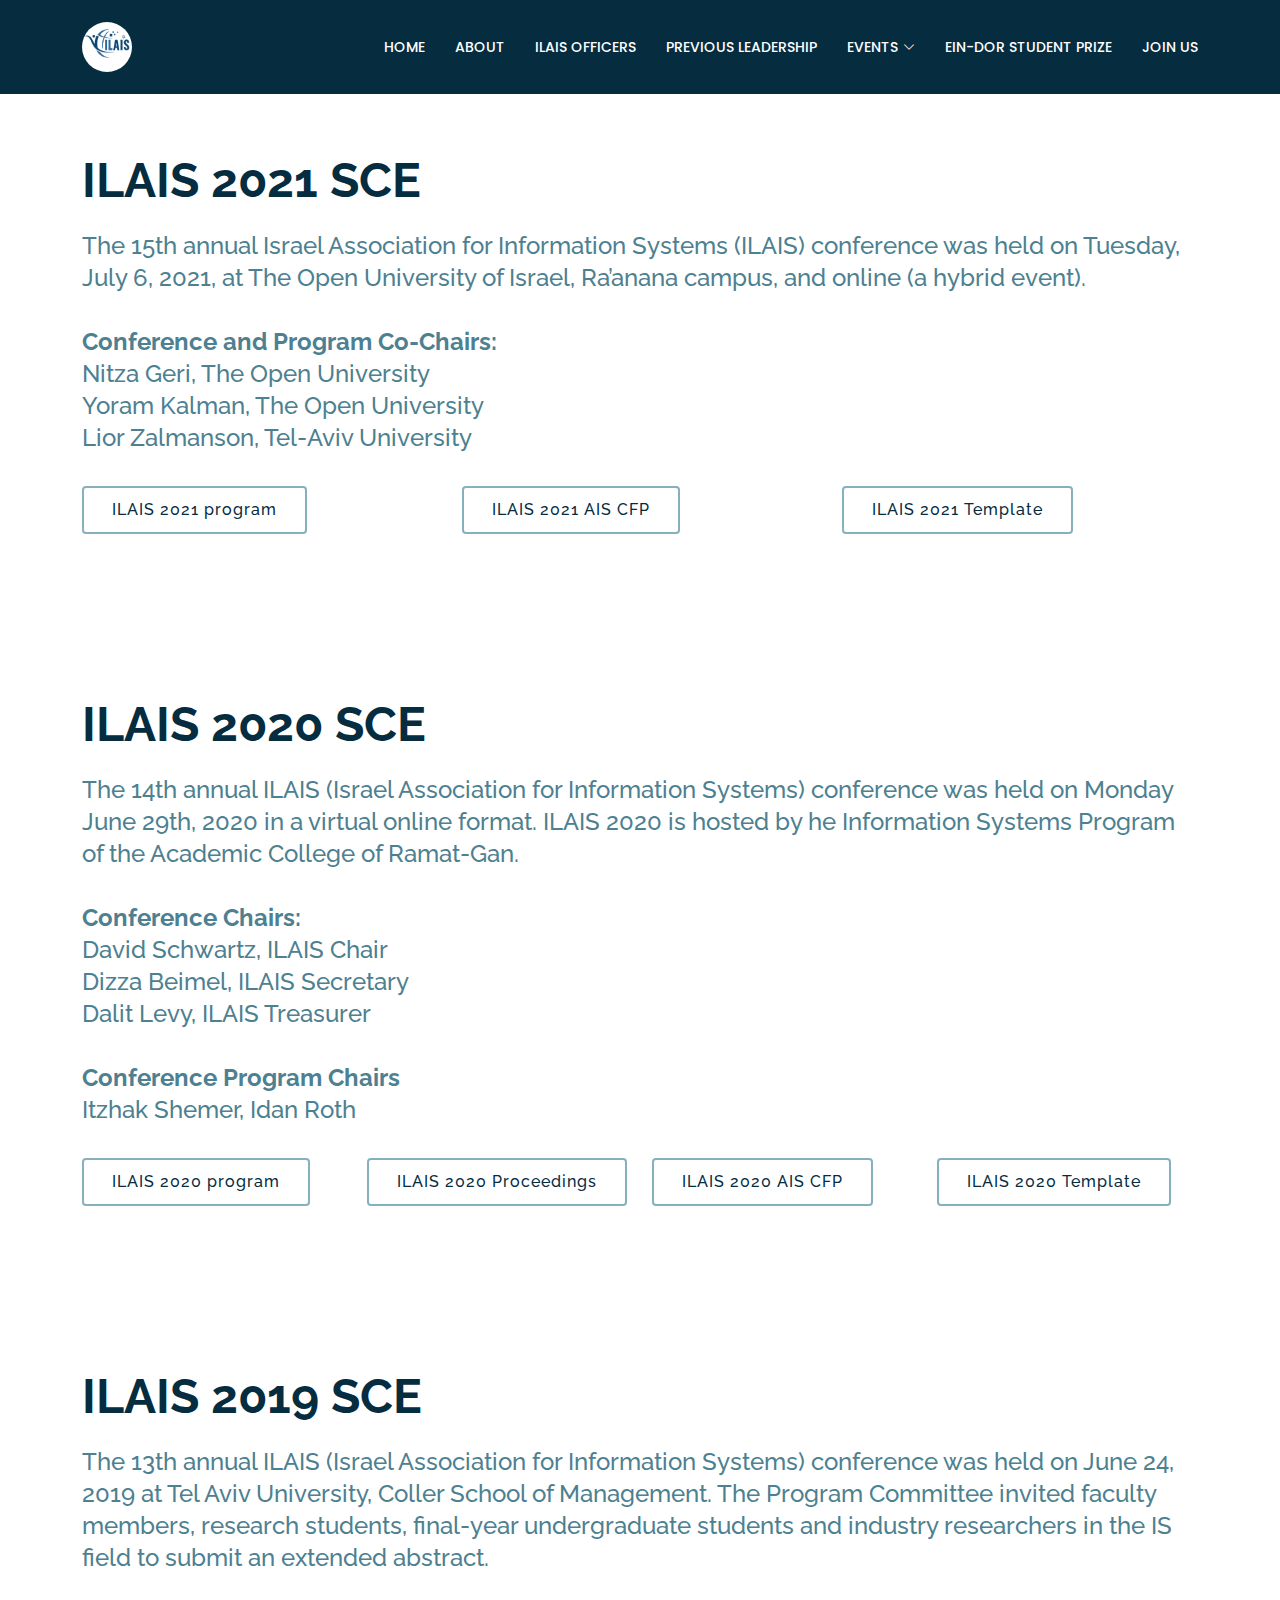
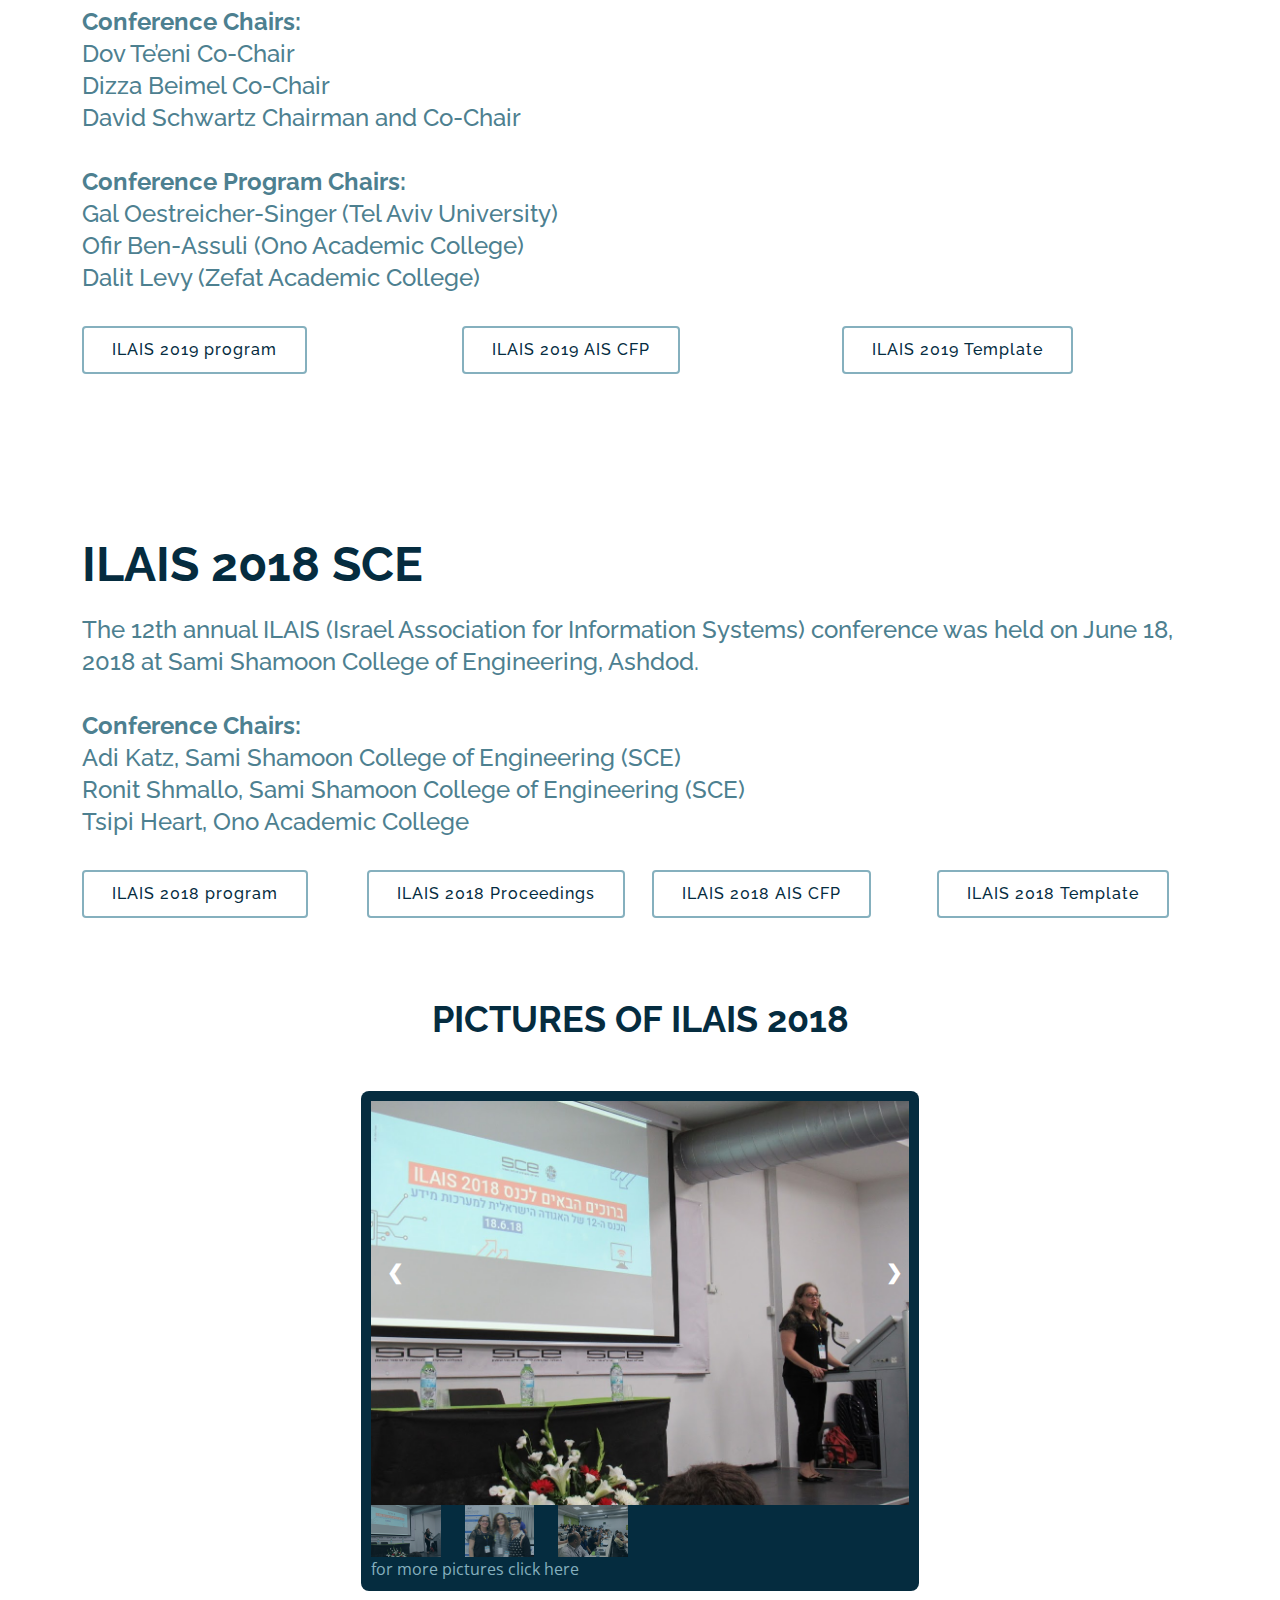
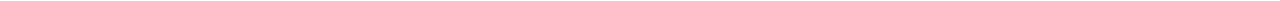
<file: Vlava/PreEvents.html>
﻿<!DOCTYPE html>
<html>
<head>
    <meta charset="utf-8">
    <meta content="width=device-width, initial-scale=1.0" name="viewport">

    <title>Vlava Bootstrap Template - Index</title>
    <meta content="" name="description">
    <meta content="" name="keywords">

    <!-- Favicons -->
    <link href="assets/img/favicon.png" rel="icon">
    <link href="assets/img/apple-touch-icon.png" rel="apple-touch-icon">

    <!-- Google Fonts -->
    <link href="https://fonts.googleapis.com/css?family=Open+Sans:300,300i,400,400i,600,600i,700,700i|Raleway:300,300i,400,400i,500,500i,600,600i,700,700i|Poppins:300,300i,400,400i,500,500i,600,600i,700,700i" rel="stylesheet">

    <!-- Vendor CSS Files -->
    <link href="assets/vendor/bootstrap/css/bootstrap.min.css" rel="stylesheet">
    <link href="assets/vendor/bootstrap-icons/bootstrap-icons.css" rel="stylesheet">
    <link href="assets/vendor/boxicons/css/boxicons.min.css" rel="stylesheet">
    <link href="assets/vendor/glightbox/css/glightbox.min.css" rel="stylesheet">
    <link href="assets/vendor/remixicon/remixicon.css" rel="stylesheet">
    <link href="assets/vendor/swiper/swiper-bundle.min.css" rel="stylesheet">

    <!-- Template Main CSS File -->
    <link href="assets/css/style.css" rel="stylesheet">

    <!-- =======================================================
    * Template Name: Vlava - v4.7.0
    * Template URL: https://bootstrapmade.com/vlava-free-bootstrap-one-page-template/
    * Author: BootstrapMade.com
    * License: https://bootstrapmade.com/license/
    ======================================================== -->
    <link href="assets/css/IndexSheet.css" rel="stylesheet" />
    <link href="assets/css/PreEventStyle.css" rel="stylesheet" />
    <link href="assets/css/gallery.css" rel="stylesheet" />
</head>


<body>

    <!-- ======= Header ======= -->
    <header id="header" class="fixed-top d-flex align-items-center header-transparent">
        <div class="container d-flex align-items-center justify-content-between">

            <div class="logo">
                <h1><a href="index.html"><img src="assets/img/logo.png" /></a></h1>
                <!-- Uncomment below if you prefer to use an image logo -->
                <!-- <a href="index.html"><img src="assets/img/logo.png" alt="" class="img-fluid"></a>-->
            </div>

            <nav id="navbar" class="navbar">
                <ul>
                    <li><a class="nav-link scrollto" href="index.html#hero">Home</a></li>
                    <li><a class="nav-link scrollto" href="index.html#about">About</a></li>
                    <li><a class="nav-link scrollto" href="index.html#ilais_officers">ILAIS OFFICERS</a></li>
                    <li><a class="nav-link scrollto" href="index.html#previous_leadership">PREVIOUS LEADERSHIP</a></li>
                    <li class="dropdown">
                        <a href="#"><span>events</span> <i class="bi bi-chevron-down"></i></a>
                        <ul>
                            <li><a href="UpcomingEvent.html">Upcoming Event</a></li>
                            <li class="dropdown">
                                <a href="#d_2021"><span>Previous events</span> <i class="bi bi-chevron-right"></i></a>
                                <ul>
                                    <li><a href="#d_2021">2021</a></li>
                                    <li><a href="#d_2020">2020</a></li>
                                    <li><a href="#d_2019">2019</a></li>
                                    <li><a href="#d_2018">2018</a></li>
                                </ul>
                            </li>
                        </ul>
                    <li><a class="nav-link scrollto" href="StudentPrize.html">Ein-Dor Student Prize</a></li>
                    <li><a class="nav-link scrollto" href="index.html#footer">join us</a></li>
                </ul>
                <i class="bi bi-list mobile-nav-toggle"></i>
            </nav><!-- .navbar -->

        </div>
    </header><!-- End Header -->


    <main id="main">
        <!--2021-->
        <!-- ======= About Section ======= -->

        <section id="d_2021" class="about">
            <div class="container">

                <div class="row content about_content" id="2021_div">
                    <div class="col-lg-6">
                        <h2>ILAIS 2021 SCE</h2>
                        <h3>
                            The 15th annual Israel Association for Information Systems (ILAIS) conference was held on Tuesday, July 6, 2021, at The Open University of Israel, Ra’anana campus, and online (a hybrid event).
                        </h3>
                    </div>
                </div>
                <div class="row content about_site_content">
                    <div class="col-lg-6 pt-4 pt-lg-0">
                        <br />
                        <h3>
                            <b> Conference and Program Co-Chairs:</b>
                            <br />Nitza Geri, The Open University
                            <br />Yoram Kalman, The Open University
                            <br />Lior Zalmanson, Tel-Aviv University
                        </h3>
                    </div>
                </div>
                <br />
                <!--letter -->
                <div class="row letter">
                    <div class="col-md-4">
                        <a href="http://ilais.openu.ac.il/perm/wp/wp-content/uploads/2021/06/ILAIS-2021-Program.pdf" target="blank" class="btn-get-started scrollto">ILAIS 2021 program</a>
                    </div>
                    <div class="col-md-4">
                        <a href="http://ilais.openu.ac.il/perm/wp/wp-content/uploads/2021/03/ILAIS-2021-CFP-Extended-April-25A.pdf" target="blank" class="btn-get-started scrollto">ILAIS 2021 AIS CFP</a>
                    </div>
                    <div class="col-md-4">
                        <a href="assets/files doc/ILAIS-2021-Template.docx" class="btn-get-started scrollto">ILAIS 2021 Template</a>
                    </div>
                </div>
            </div>

        </section>
        <!-- End About Section -->
        <!-- ======= Portfolio Section ======= -->
        <section id="portfolio2021" class="portfolio">
        </section><!-- End 2021 -->
        <!--2020-->
        <!-- ======= About Section ======= -->
        <section id="d_2020" class="about">
            <div class="container">

                <div class="row content about_content">
                    <div class="col-lg-6">
                        <h2>ILAIS 2020 SCE</h2>
                        <h3>
                            The 14th annual ILAIS (Israel Association for Information Systems) conference was held on Monday June 29th, 2020 in a virtual online format. ILAIS 2020 is hosted by he Information Systems Program of the Academic College of Ramat-Gan.
                        </h3>
                    </div>
                </div>
                <div class="row content about_site_content">
                    <div class="col-lg-6 pt-4 pt-lg-0">
                        <br />
                        <h3>
                            <b>Conference Chairs:</b>
                            <br /> David Schwartz, ILAIS Chair
                            <br /> Dizza Beimel, ILAIS Secretary
                            <br /> Dalit Levy, ILAIS Treasurer
                            <br /><br /><b>Conference Program Chairs</b>
                            <br />Itzhak Shemer, Idan Roth
                        </h3>
                    </div>
                </div>
                <br />
                <!--letter -->
                <div class="row letter">
                    <div class="col-md-3">
                        <a href="http://ilais.openu.ac.il/perm/wp/wp-content/uploads/2020/05/2020-05-20-ILAIS-2020-program.pdf" target="blank" class="btn-get-started scrollto">ILAIS 2020 program</a>
                    </div>
                    <div class="col-md-3">
                        <a href="http://ilais.openu.ac.il/perm/wp/wp-content/uploads/2020/06/2020-06-26-ILAIS-2020-proceedings.pdf" target="blank" class="btn-get-started scrollto">ILAIS 2020 Proceedings</a>
                    </div>
                    <div class="col-md-3">
                        <a href="http://ilais.openu.ac.il/perm/wp/wp-content/uploads/2019/12/ILAIS-2020-CFP.pdf" target="blank" class="btn-get-started scrollto">ILAIS 2020 AIS CFP</a>
                    </div>
                    <div class="col-md-3">
                        <a href="assets/files doc/ILAIS-2020-Template.docx" class="btn-get-started scrollto">ILAIS 2020 Template</a>
                    </div>
                </div>

            </div>

        </section><!-- End About Section -->
        <!-- ======= Portfolio Section ======= -->
        <section id="portfolio2020" class="portfolio">
        </section><!-- End 2019 -->
        <!--2019-->
        <!-- ======= About Section ======= -->
        <section id="d_2019" class="about">
            <div class="container">

                <div class="row content about_content">
                    <div class="col-lg-6">
                        <h2>ILAIS 2019 SCE</h2>
                        <h3>
                            The 13th annual ILAIS (Israel Association for Information Systems) conference was held on June 24, 2019 at Tel Aviv University, Coller School of Management.
                            The Program Committee invited  faculty members, research students, final-year undergraduate students and industry researchers in the IS field to submit an extended abstract.
                        </h3>
                    </div>
                </div>
                <div class="row content about_site_content">
                    <div class="col-lg-6 pt-4 pt-lg-0">
                        <br />
                        <h3>
                            <b>Conference Chairs:</b>
                            <br />Dov Te’eni Co-Chair
                            <br />Dizza Beimel Co-Chair
                            <br />David Schwartz Chairman and Co-Chair

                            <br /><br /><b>Conference Program Chairs:</b>
                            <br />Gal Oestreicher-Singer (Tel Aviv University)
                            <br />Ofir Ben-Assuli (Ono Academic College)
                            <br />Dalit Levy (Zefat Academic College)
                        </h3>
                    </div>
                </div>
                <br />
                <!--letter -->
                <div class="row letter">
                    <div class="col-md-4">
                        <a href="http://ilais.openu.ac.il/perm/wp/wp-content/uploads/2019/06/ILAIS-2019-Program-Final_5.pdf" target="blank" class="btn-get-started scrollto">ILAIS 2019 program</a>
                    </div>
                    <div class="col-md-4">
                        <a href="http://ilais.openu.ac.il/perm/wp/wp-content/uploads/2019/01/ILAIS-CFP-2019_V6.pdf" target="blank" class="btn-get-started scrollto">ILAIS 2019 AIS CFP</a>
                    </div>
                    <div class="col-md-4">
                        <a href="assets/files doc/ILAIS-2019-Template-V2.docx" class="btn-get-started scrollto">ILAIS 2019 Template</a>
                    </div>
                </div>
            </div>

        </section><!-- End About Section -->
        <!-- ======= Portfolio Section ======= -->
        <section id="portfolio2019" class="portfolio">
        </section><!-- End 2019 -->
        <!--2018-->
        <section id="d_2018" class="about">
            <div class="container">

                <div class="row content about_content">
                    <div class="col-lg-6">
                        <h2>ILAIS 2018 SCE</h2>
                        <h3>
                            The 12th annual ILAIS (Israel Association for Information Systems) conference was held on June 18, 2018 at Sami Shamoon College of Engineering, Ashdod.
                        </h3>
                    </div>
                </div>
                <div class="row content about_site_content">
                    <div class="col-lg-6 pt-4 pt-lg-0">
                        <br />
                        <h3>
                            <b>Conference Chairs:</b>
                            <br />Adi Katz, Sami Shamoon College of Engineering (SCE)
                            <br />Ronit Shmallo, Sami Shamoon College of Engineering (SCE)
                            <br />Tsipi Heart, Ono Academic College
                        </h3>
                    </div>
                </div>
                <br />
                <!--letter -->
                <div class="row letter">
                    <div class="col-md-3">
                        <a href="http://ilais.openu.ac.il/perm/wp/wp-content/uploads/2017/12/ILAIS2018-program.pdf" target="blank" class="btn-get-started scrollto">ILAIS 2018 program</a>
                    </div>
                    <div class="col-md-3">
                        <a href="http://ilais.openu.ac.il/perm/wp/wp-content/uploads/2017/12/ILAIS-2018-Proceedings-FINAL3.pdf" target="blank" class="btn-get-started scrollto">ILAIS 2018 Proceedings</a>
                    </div>
                    <div class="col-md-3">
                        <a href="http://ilais.openu.ac.il/perm/wp/wp-content/uploads/2017/12/ILAIS-2018-AIS-CFP.pdf" target="blank" class="btn-get-started scrollto">ILAIS 2018 AIS CFP</a>
                    </div>
                    <div class="col-md-3">
                        <a href="assets/files doc/ILAIS-2018-Template.doc" class="btn-get-started scrollto">ILAIS 2018 Template</a>
                    </div>
                </div>
            </div>
        </section><!-- End About Section -->
        <!-- ======= Portfolio Section ======= -->
        <section id="portfolio2018" class="portfolio">
            <div class="container">
                <div class="section-title">
                    <h2>Pictures of ILAIS 2018</h2>
                </div>
                <!-- Container for the image gallery -->
                <div class="SlidesGallery">
                    <!-- Full-width images with number text -->
                    <div class="mySlides">
                        <img src="assets/img/2018/ILAIS-2018-A.jpg">
                    </div>

                    <div class="mySlides">
                        <img src="assets/img/2018/ILAIS-2018-B.jpg">
                    </div>

                    <div class="mySlides">
                        <img src="assets/img/2018/ILAIS-2018-C.jpg">
                    </div>

                    <!-- Next and previous buttons -->
                    <a class="prev" onclick="plusSlides(-1)">&#10094;</a>
                    <a class="next" onclick="plusSlides(1)">&#10095;</a>

                    <!-- Thumbnail images -->
                    <div class="row">
                        <div class="column">
                            <img class="demo cursor" src="assets/img/2018/ILAIS-2018-A.jpg" onclick="currentSlide(1)">
                        </div>
                        <div class="column">
                            <img class="demo cursor" src="assets/img/2018/ILAIS-2018-B.jpg" onclick="currentSlide(2)">
                        </div>
                        <div class="column">
                            <img class="demo cursor" src="assets/img/2018/ILAIS-2018-C.jpg" onclick="currentSlide(3)">
                        </div>
                        <a href="https://photos.google.com/share/AF1QipPelsiwUjw9NUTAk9fIxEdKTgcEzWqMuw2_n0MG7UVP3lyiES-Zkvkg5i5KPQYgOQ?key=MUNuTFppbGhXdF9GRGNfZ0FXd2hjMUFZb1g3WHZn" class="morePictures" target="_blank">for more pictures click here</a>
                    </div>
                </div>
            </div>
        </section><!-- End 2018 -->

    </main><!-- End #main -->
    <!-- Vendor JS Files -->
    <script src="assets/vendor/bootstrap/js/bootstrap.bundle.min.js"></script>
    <script src="assets/vendor/glightbox/js/glightbox.min.js"></script>
    <script src="assets/vendor/isotope-layout/isotope.pkgd.min.js"></script>
    <script src="assets/vendor/swiper/swiper-bundle.min.js"></script>
    <script src="assets/vendor/php-email-form/validate.js"></script>

    <!-- Template Main JS File -->
    <script src="assets/js/main.js"></script>
    <script src="assets/js/MyJavaScript.js"></script>
</body>
</html>
</file>
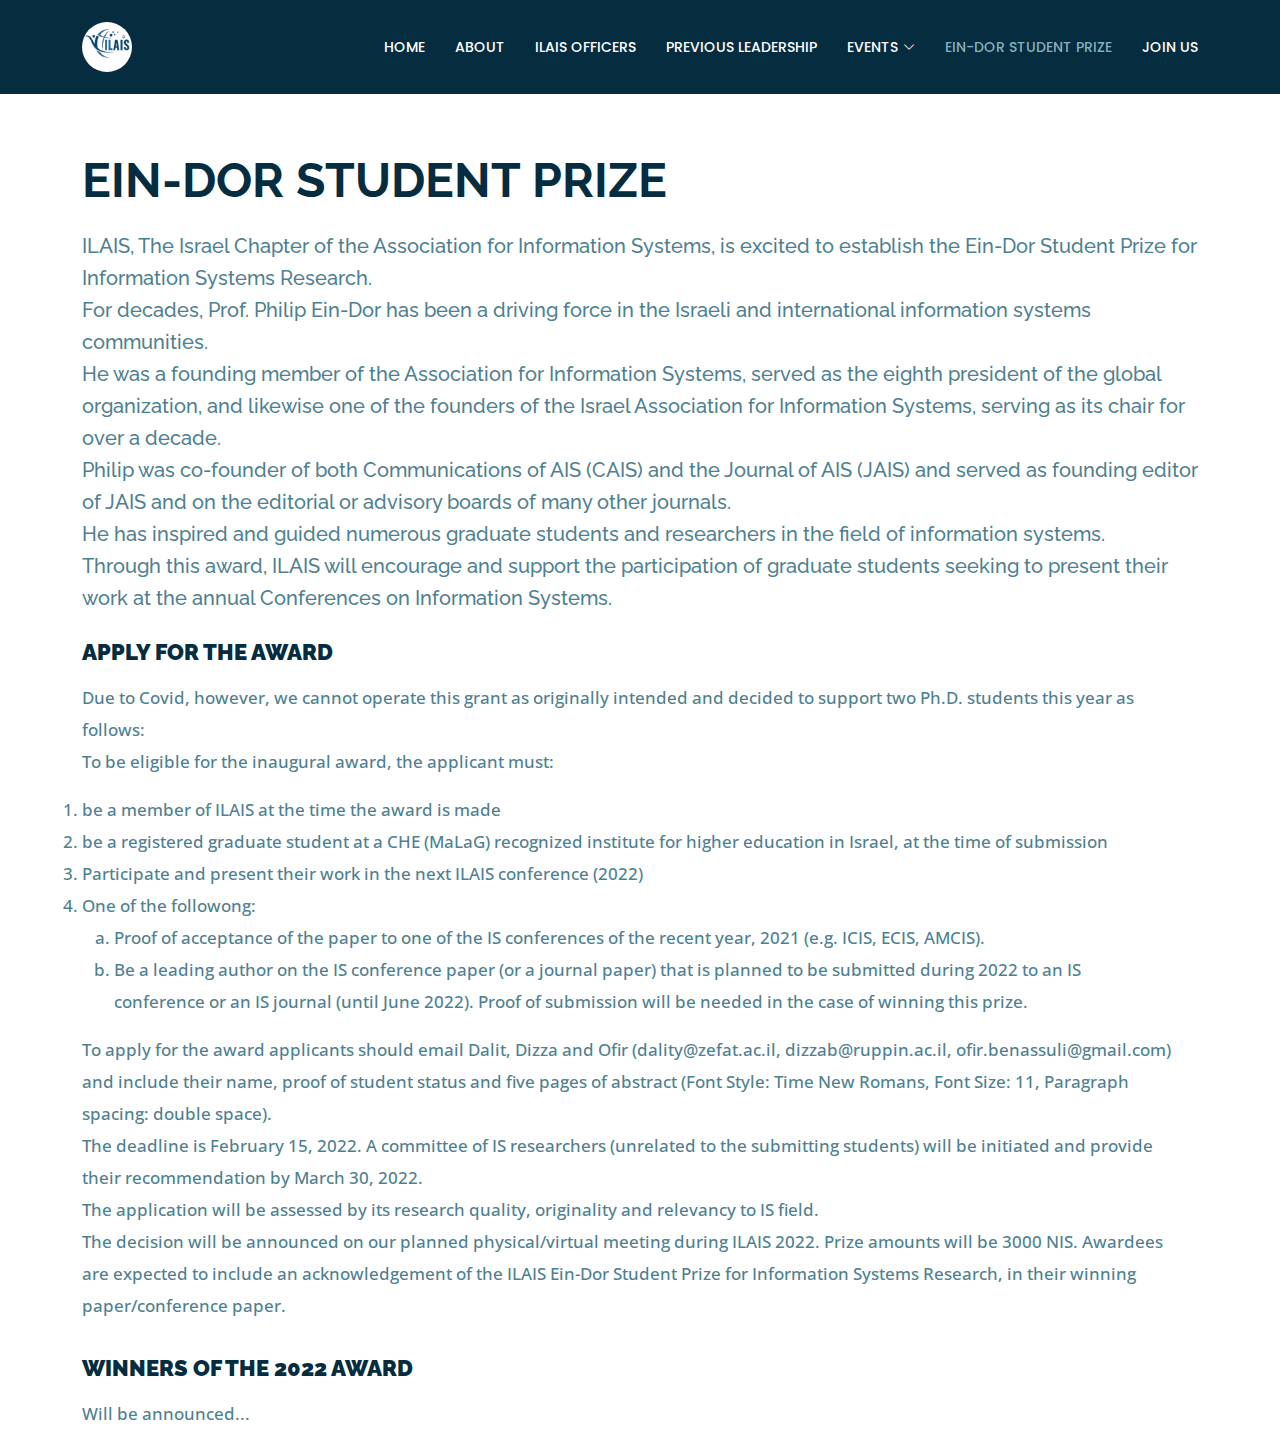
<file: Vlava/StudentPrize.html>
﻿<!DOCTYPE html>
<html>
<head>
    <meta charset="utf-8">
    <meta content="width=device-width, initial-scale=1.0" name="viewport">

    <title>Vlava Bootstrap Template - Index</title>
    <meta content="" name="description">
    <meta content="" name="keywords">

    <!-- Favicons -->
    <link href="assets/img/favicon.png" rel="icon">
    <link href="assets/img/apple-touch-icon.png" rel="apple-touch-icon">

    <!-- Google Fonts -->
    <link href="https://fonts.googleapis.com/css?family=Open+Sans:300,300i,400,400i,600,600i,700,700i|Raleway:300,300i,400,400i,500,500i,600,600i,700,700i|Poppins:300,300i,400,400i,500,500i,600,600i,700,700i" rel="stylesheet">

    <!-- Vendor CSS Files -->
    <link href="assets/vendor/bootstrap/css/bootstrap.min.css" rel="stylesheet">
    <link href="assets/vendor/bootstrap-icons/bootstrap-icons.css" rel="stylesheet">
    <link href="assets/vendor/boxicons/css/boxicons.min.css" rel="stylesheet">
    <link href="assets/vendor/glightbox/css/glightbox.min.css" rel="stylesheet">
    <link href="assets/vendor/remixicon/remixicon.css" rel="stylesheet">
    <link href="assets/vendor/swiper/swiper-bundle.min.css" rel="stylesheet">

    <!-- Template Main CSS File -->
    <link href="assets/css/IndexSheet.css" rel="stylesheet" />
    <link href="assets/css/style.css" rel="stylesheet">

    <!-- =======================================================
    * Template Name: Vlava - v4.7.0
    * Template URL: https://bootstrapmade.com/vlava-free-bootstrap-one-page-template/
    * Author: BootstrapMade.com
    * License: https://bootstrapmade.com/license/
    ======================================================== -->
    <link href="assets/css/IndexSheet.css" rel="stylesheet" />
    <link href="assets/css/PreEventStyle.css" rel="stylesheet" />
    <link href="assets/css/UpcomingEventStyle.css" rel="stylesheet" />
    <link href="assets/css/StudentPrizeStyle.css" rel="stylesheet" />
</head>
<body>


    <!-- ======= Header ======= -->
    <header id="header" class="fixed-top d-flex align-items-center header-transparent">
        <div class="container d-flex align-items-center justify-content-between">

            <div class="logo">
                <h1><a href="index.html"><img src="assets/img/logo.png" /></a></h1>
                <!-- Uncomment below if you prefer to use an image logo -->
                <!-- <a href="index.html"><img src="assets/img/logo.png" alt="" class="img-fluid"></a>-->
            </div>

            <nav id="navbar" class="navbar">
                <ul>
                    <li><a class="nav-link scrollto" href="index.html#hero">Home</a></li>
                    <li><a class="nav-link scrollto" href="index.html#about">About</a></li>
                    <li><a class="nav-link scrollto" href="index.html#ilais_officers">ILAIS OFFICERS</a></li>
                    <li><a class="nav-link scrollto" href="index.html#previous_leadership">PREVIOUS LEADERSHIP</a></li>
                    <li class="dropdown">
                        <a href="#"><span>events</span> <i class="bi bi-chevron-down"></i></a>
                        <ul>
                            <li><a href="UpcomingEvent.html">Upcoming Event</a></li>
                            <li class="dropdown">
                                <a href="PreEvents.html#d_2021"><span>Previous events</span> <i class="bi bi-chevron-right"></i></a>
                                <ul>
                                    <li><a href="PreEvents.html#d_2021">2021</a></li>
                                    <li><a href="PreEvents.html#d_2020">2020</a></li>
                                    <li><a href="PreEvents.html#d_2019">2019</a></li>
                                    <li><a href="PreEvents.html#d_2018">2018</a></li>
                                </ul>
                            </li>
                        </ul>
                    </li>
                    <li><a class="nav-link scrollto active" href="StudentPrize.html">Ein-Dor Student Prize</a></li>
                    <li><a class="nav-link scrollto" href="index.html#footer">join us</a></li>
                </ul>
                <i class="bi bi-list mobile-nav-toggle"></i>
            </nav><!-- .navbar -->
        </div>
    </header><!-- End Header -->
    <!--Ein-Dor Student Prize-->
    <section id="Ein-Dor_Student_Prize" class="about">
        <div class="container">

            <div class="row content about_content">
                <div class="col-lg-6">
                    <h2>Ein-Dor Student Prize</h2>
                    <h4>
                        ILAIS, The Israel Chapter of the Association for Information Systems, is excited to establish the Ein-Dor Student Prize for Information Systems Research.
                        <br />For decades, Prof. Philip Ein-Dor has been a driving force in the Israeli and international information systems communities.
                        <br />He was a founding member of the Association for Information Systems, served as the eighth president of the global organization, and likewise one of the founders of the Israel Association for Information Systems, serving as its chair for over a decade.
                        <br />Philip was co-founder of both Communications of AIS (CAIS) and the Journal of AIS (JAIS) and served as founding editor of JAIS and on the editorial or advisory boards of many other journals.
                        <br />He has inspired and guided numerous graduate students and researchers in the field of information systems.
                        <br />Through this award, ILAIS will encourage and support the participation of graduate students seeking to present their work at the annual Conferences on Information Systems.
                    </h4>
                </div>


                <div class="row content col-lg-6 pt-4 pt-lg-0">
                    <br />

                    <h3>
                        <b>Apply for the award</b>
                    </h3>
                    <p>
                        Due to Covid, however, we cannot operate this grant as originally intended and decided to support two Ph.D. students this year as follows:
                        <br />To be eligible for the inaugural award, the applicant must:
                    </p>
                    <ol>
                        <li>be a member of ILAIS at the time the award is made</li>
                        <li>be a registered graduate student at a CHE (MaLaG) recognized institute for higher education in Israel, at the time of submission</li>
                        <li>Participate and present their work in the next ILAIS conference (2022)</li>
                        <li>
                            One of the followong:
                            <ol type="a">
                                <li>Proof of acceptance of the paper to one of the IS conferences of the recent year, 2021 (e.g. ICIS, ECIS, AMCIS).</li>
                                <li>Be a leading author on the IS conference paper (or a journal paper) that is planned to be submitted during 2022 to an IS conference or an IS journal (until June 2022). Proof of submission will be needed in the case of winning this prize.</li>

                            </ol>
                        </li>
                    </ol>
                    <p>
                        To apply for the award applicants should email Dalit, Dizza and Ofir (dality@zefat.ac.il, dizzab@ruppin.ac.il, ofir.benassuli@gmail.com) and include their name, proof of student status and five pages of abstract (Font Style: Time New Romans, Font Size: 11, Paragraph spacing: double space).
                        <br />The deadline is February 15, 2022. A committee of IS researchers (unrelated to the submitting students) will be initiated and provide their recommendation by March 30, 2022.
                        <br />The application will be assessed by its research quality, originality and relevancy to IS field.
                        <br />The decision will be announced on our planned physical/virtual meeting during ILAIS 2022.
                        Prize amounts will be 3000 NIS.
                        Awardees are expected to include an acknowledgement of the ILAIS Ein-Dor Student Prize for Information Systems Research, in their winning paper/conference paper.
                    </p>
                    <h3>
                        <b>Winners of the 2022 Award</b>
                    </h3>
                    <p>Will be announced...</p>
                </div>

                <br />
            </div>
        </div>

    </section><!-- End Ein-Dor Student Prize -->
    <!-- Vendor JS Files -->
    <script src="assets/vendor/bootstrap/js/bootstrap.bundle.min.js"></script>
    <script src="assets/vendor/glightbox/js/glightbox.min.js"></script>
    <script src="assets/vendor/isotope-layout/isotope.pkgd.min.js"></script>
    <script src="assets/vendor/swiper/swiper-bundle.min.js"></script>
    <script src="assets/vendor/php-email-form/validate.js"></script>

    <!-- Template Main JS File -->
    <script src="assets/js/main.js"></script>

</body>
</html>
</file>
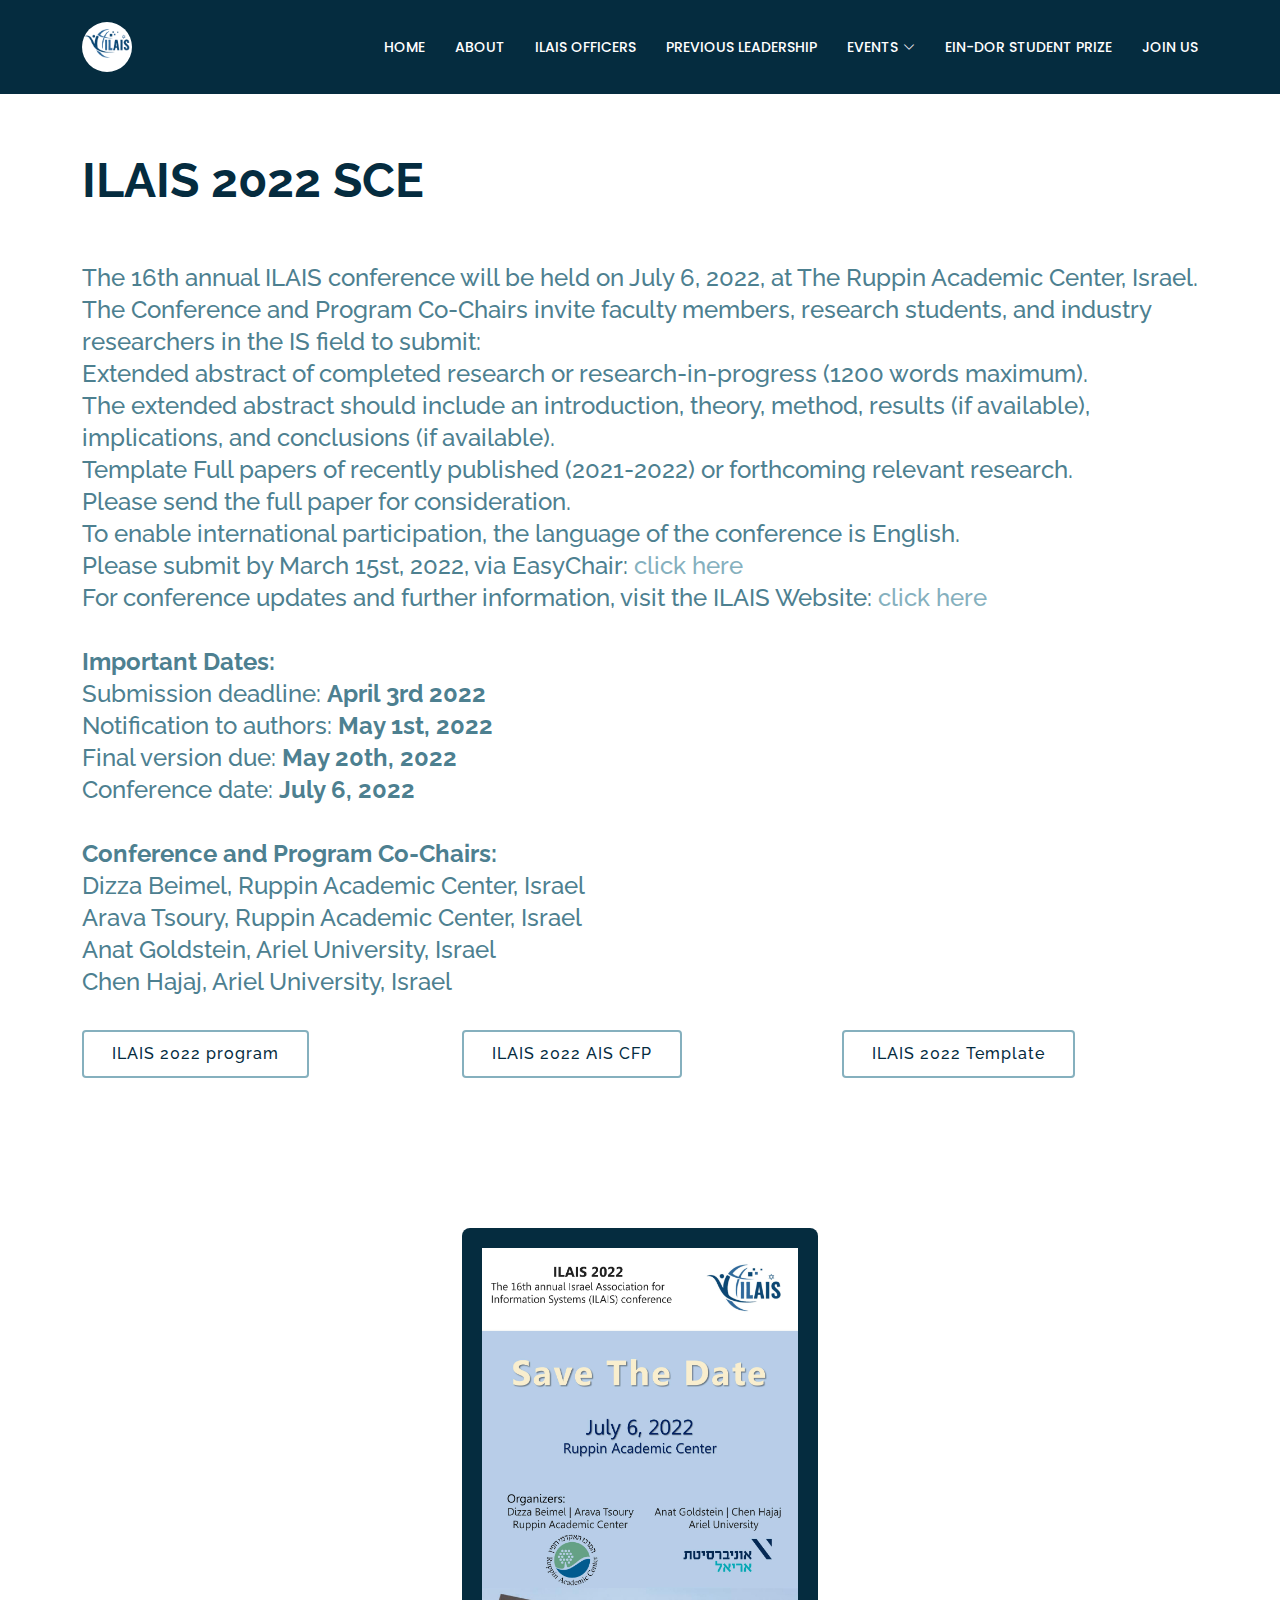
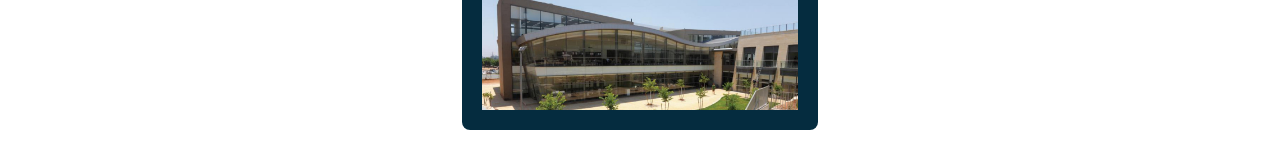
<file: Vlava/UpcomingEvent.html>
﻿<!DOCTYPE html>
<html>
<head>
    <meta charset="utf-8">
    <meta content="width=device-width, initial-scale=1.0" name="viewport">

    <title>Vlava Bootstrap Template - Index</title>
    <meta content="" name="description">
    <meta content="" name="keywords">

    <!-- Favicons -->
    <link href="assets/img/favicon.png" rel="icon">
    <link href="assets/img/apple-touch-icon.png" rel="apple-touch-icon">

    <!-- Google Fonts -->
    <link href="https://fonts.googleapis.com/css?family=Open+Sans:300,300i,400,400i,600,600i,700,700i|Raleway:300,300i,400,400i,500,500i,600,600i,700,700i|Poppins:300,300i,400,400i,500,500i,600,600i,700,700i" rel="stylesheet">

    <!-- Vendor CSS Files -->
    <link href="assets/vendor/bootstrap/css/bootstrap.min.css" rel="stylesheet">
    <link href="assets/vendor/bootstrap-icons/bootstrap-icons.css" rel="stylesheet">
    <link href="assets/vendor/boxicons/css/boxicons.min.css" rel="stylesheet">
    <link href="assets/vendor/glightbox/css/glightbox.min.css" rel="stylesheet">
    <link href="assets/vendor/remixicon/remixicon.css" rel="stylesheet">
    <link href="assets/vendor/swiper/swiper-bundle.min.css" rel="stylesheet">

    <!-- Template Main CSS File -->
    <link href="assets/css/IndexSheet.css" rel="stylesheet" />
    <link href="assets/css/style.css" rel="stylesheet">

    <!-- =======================================================
    * Template Name: Vlava - v4.7.0
    * Template URL: https://bootstrapmade.com/vlava-free-bootstrap-one-page-template/
    * Author: BootstrapMade.com
    * License: https://bootstrapmade.com/license/
    ======================================================== -->
    <link href="assets/css/IndexSheet.css" rel="stylesheet" />
    <link href="assets/css/PreEventStyle.css" rel="stylesheet" />
    <link href="assets/css/UpcomingEventStyle.css" rel="stylesheet" />
</head>
<body>
    <!-- ======= Header ======= -->
    <header id="header" class="fixed-top d-flex align-items-center header-transparent">
        <div class="container d-flex align-items-center justify-content-between">

            <div class="logo">
                <h1><a href="index.html"><img src="assets/img/logo.png" /></a></h1>
                <!-- Uncomment below if you prefer to use an image logo -->
                <!-- <a href="index.html"><img src="assets/img/logo.png" alt="" class="img-fluid"></a>-->
            </div>

            <nav id="navbar" class="navbar">
                <ul>
                    <li><a class="nav-link scrollto" href="index.html#hero">Home</a></li>
                    <li><a class="nav-link scrollto" href="index.html#about">About</a></li>
                    <li><a class="nav-link scrollto" href="index.html#ilais_officers">ILAIS OFFICERS</a></li>
                    <li><a class="nav-link scrollto" href="index.html#previous_leadership">PREVIOUS LEADERSHIP</a></li>

                    <li class="dropdown">
                        <a href="#"><span>events</span> <i class="bi bi-chevron-down"></i></a>
                        <ul>
                            <li><a href="UpcomingEvent.html">Upcoming Event</a></li>
                            <li class="dropdown">
                                <a href="PreEvents.html#d_2021"><span>Previous events</span> <i class="bi bi-chevron-right"></i></a>
                                <ul>
                                    <li><a href="PreEvents.html#d_2021">2021</a></li>
                                    <li><a href="PreEvents.html#d_2020">2020</a></li>
                                    <li><a href="PreEvents.html#d_2019">2019</a></li>
                                    <li><a href="PreEvents.html#d_2018">2018</a></li>
                                </ul>
                            </li>
                        </ul>
<li><a class="nav-link scrollto" href="StudentPrize.html">Ein-Dor Student Prize</a></li>
                    <li><a class="nav-link scrollto" href="index.html#footer">join us</a></li>
                </ul>
                <i class="bi bi-list mobile-nav-toggle"></i>
            </nav><!-- .navbar -->

        </div>
    </header><!-- End Header -->
    <!--2022-->
    <section id="2022" class="about">
        <div class="container">

            <div class="row content about_content">
                <div class="col-lg-6">
                    <h2>ILAIS 2022 SCE</h2>
                    <h3>
                        <br />The 16th annual ILAIS conference will be held on July 6, 2022, at The Ruppin Academic Center, Israel.
                        <br />The Conference and Program Co-Chairs invite faculty members, research students, and industry researchers in the IS field to submit:
                        <br />Extended abstract of completed research or research-in-progress (1200 words maximum).
                        <br />The extended abstract should include an introduction, theory, method, results (if available), implications, and conclusions (if available).
                        <br />Template Full papers of recently published (2021-2022) or forthcoming relevant research.
                        <br />Please send the full paper for consideration.
                        <br />To enable international participation, the language of the conference is English.
                        <br />Please submit by March 15st, 2022, via EasyChair:
                        <a href="https://easychair.org/my/conference?conf=ilais2022" target="blank" class="btn-get-started scrollto">click here</a>
                        <br />For conference updates and further information, visit the ILAIS Website:
                        <a href="http://ilais.openu.ac.il/wp/" target="blank" class="btn-get-started scrollto">click here</a>
                    </h3>
                </div>
            </div>
            <div class="row content about_site_content">
                <div class="row content about_site_content">
                    <div class="col-lg-6 pt-4 pt-lg-0">
                        <br />
                        <h3>
                            <b>Important Dates:</b>
                            <br />Submission deadline: <b>April 3rd 2022</b>
                            <br />Notification to authors: <b>May 1st, 2022</b>
                            <br />Final version due: <b>May 20th, 2022</b>
                            <br />Conference date: <b>July 6, 2022</b>
                        </h3>
                        <br />
                        <h3>
                            <b>Conference and Program Co-Chairs:</b>
                            <br />Dizza Beimel, Ruppin Academic Center, Israel
                            <br />Arava Tsoury, Ruppin Academic Center, Israel
                            <br />Anat Goldstein, Ariel University, Israel
                            <br />Chen Hajaj, Ariel University, Israel
                        </h3>
                    </div>
                </div>
            </div>
            <br />
            <!--letter -->
            <div class="row letter">
                <div class="col-md-4">
                    <a href="3" target="blank" class="btn-get-started scrollto">ILAIS 2022 program</a>
                </div>
                <div class="col-md-4">
                    <a href="http://ilais.openu.ac.il/perm/wp/wp-content/uploads/2022/01/ILAIS-2022-CFP-Final.pdf" target="blank" class="btn-get-started scrollto">ILAIS 2022 AIS CFP</a>
                </div>
                <div class="col-md-4">
                    <a href="assets/files doc/ILAIS-2022-Template.docx" class="btn-get-started scrollto">ILAIS 2022 Template</a>
                </div>
            </div>
        </div>

        <!-- ======= Save the date section======= -->
        <section id="pricing" class="pricing">
            <div class="container">
                <div class="row">
                    <div id="ad" class="col-lg-4 col-md-6 mt-4 mt-lg-0">
                        <div class="box">
                            <img src="assets/img/2022/SaveTheDate.jpg" />
                        </div>
                    </div>
                </div>
            </div>
        </section><!-- End save the date -->
    </section><!-- End Header -->


    <!-- Vendor JS Files -->
    <script src="assets/vendor/bootstrap/js/bootstrap.bundle.min.js"></script>
    <script src="assets/vendor/glightbox/js/glightbox.min.js"></script>
    <script src="assets/vendor/isotope-layout/isotope.pkgd.min.js"></script>
    <script src="assets/vendor/swiper/swiper-bundle.min.js"></script>
    <script src="assets/vendor/php-email-form/validate.js"></script>

    <!-- Template Main JS File -->
    <script src="assets/js/main.js"></script>

</body>
</html>
</file>
<file: Vlava/assets/css/IndexSheet.css>
﻿body {
}

.logo {
    border-radius: 50%;
    background-color: white;
    opacity: 1;
    position: relative;
    width: 50px;
    height: 50px;
    flex: 0 0 50px;
}
.logo_img {
    height: 100%;
}

#header .logo img {
    width: 100%;
    padding: 2px;
    opacity: 1;
    position: relative;
}
.logo_img a {
    display: flex;
    align-items: center;
    justify-content: center;
    height: 100%;
}

/*hero*/
#hero {
    height: 676px;
}

.hero-container p {
    color: #eee;
    font-size: 20px;
}

#hero h2 {
    font-size: 25px;
}

#myVideo {
    display: block;
    margin: 0 auto;
    position: absolute;
    right: 0;
    bottom: 0;
    min-width: 100%;
    min-height: 100%;
}

#hero .hero-container {
    position: absolute;
    bottom: 0;
    background: rgba(0, 0, 0, 0.5);
    color: #f1f1f1;
    width: 100%;
}
/*about*/

.about_content *, .about_site_content * {
    width: 100%;
}

.about_site_content h3 {
    font-size: 18px;
}

.about_site_content h2 {
    font-size: 32px;
}

.letter .btn-get-started {
    font-family: "Raleway", sans-serif;
    font-weight: 500;
    font-size: 16px;
    letter-spacing: 1px;
    display: inline-block;
    padding: 10px 28px;
    border-radius: 4px;
    transition: 0.5s;
    border: 2px solid #85b0be;
    color: #052c3f;
}

.testimonials .testimonial-item p {
font-size: 18px;
}


/*ILAIS OFFICERS*/

.img-fluid {
    width: 100%;
}

.team .member {
    width: 100%;
}


.member-img:hover .div_class_overlay {
    opacity: 0.7;
}

.div_class_overlay .text {
    color: white;
    font-size: 16px;
    position: absolute;
    top: 25%;
    left: 25%;
    margin: auto;
    -webkit-transform: translate(-50%, -50%);
    -ms-transform: translate(-50%, -50%);
    transform: translate(-50%, -50%);
}

.div_class_overlay P {
    color: white;
    margin: 20px;
    text-align: left;
}


.div_class_overlay {
    position: absolute;
    top: 0;
    bottom: 0;
    left: 0;
    right: 0;
    height: 100%;
    width: 100%;
    opacity: 0;
    transition: .5s ease;
    background: #052c3f;
}


/*PREVIOUS ILAIS LEADERSHIP TEAM MEMBERS*/

.col.icon-box {
    margin: auto;
    padding-bottom: 40px;
}

#founder .col.icon-box {
    width: 33.333333333%;
    max-width: 33.333333333333%;
}

#services h4 {
    font-size: 22px;
}

#services h6 {
    font-size: 18px;
}

.services .icon {
    height: 60px;
    width: 60px;
}

/*CONTACT*/

#footer .footer-top .justify-content-center a {
    font-size: 16px;
    display: inline-block;
    background: #85b0be;
    color: #fff;
    line-height: 1;
    padding: 8px 0;
    margin-right: 4px;
    border-radius: 4px;
    text-align: center;
    width: 240px;
    height: 36px;
    transition: 0.3s;
}

#footer .justify-content-center h3 {
    padding-bottom: 20px;
}

#footer .footer-top {
}

#footer {
    background: url('../img/datascience.jpg') top center no-repeat;
    background-size: cover;
}
</file>
<file: Vlava/assets/css/PreEventStyle.css>
﻿body {
}

/*menu*/
#header.header-transparent {
    background: #052c3f;
}

section .about {
    padding-top: 120px;
}

section {
    padding: 10px 0;
    padding-top:70px;
}

.letter .btn-get-started {
    font-family: "Raleway", sans-serif;
    font-weight: 500;
    font-size: 16px;
    letter-spacing: 1px;
    display: inline-block;
    padding: 10px 28px;
    border-radius: 4px;
    transition: 0.5s;
    border: 2px solid #85b0be;
    color: #052c3f;
}

section#d_2021 {
    padding-top: 150px;
}

.morePictures:hover {
    color: #0d6efd;
}
</file>
<file: Vlava/assets/css/gallery.css>
﻿body {
}

* {
    box-sizing: border-box;
}

/* Position the image container (needed to position the left and right arrows) */
.SlidesGallery {
    position: relative;
    width: 50%;
    margin: auto;
    padding: 10px;
    background-color: #052c3f;
    border-radius: 8px;
}
/* Hide the images by default */
.mySlides {
    display: none;
}

.mySlides img{
    width:100%;
}

/* Add a pointer when hovering over the thumbnail images */
.cursor {
    cursor: pointer;
}

/* Next & previous buttons */
.prev,
.next {
    cursor: pointer;
    position: absolute;
    top: 40%;
    width: auto;
    padding: 16px;
    margin-top: -50px;
    color: white;
    font-weight: bold;
    font-size: 20px;
    border-radius: 0 3px 3px 0;
    user-select: none;
    -webkit-user-select: none;
}

/* Position the "next button" to the right */
.next {
    right: 0;
    border-radius: 3px 0 0 3px;
}

    /* On hover, add a black background color with a little bit see-through */
    .prev:hover,
    .next:hover {
        background-color: rgba(0, 0, 0, 0.8);
    }

/* Number text (1/3 etc) */
.numbertext {
    color: #f2f2f2;
    font-size: 12px;
    padding: 8px 12px;
    position: absolute;
    top: 0;
}

.row:after {
    content: "";
    display: table;
    clear: both;
}

/* Six columns side by side */
.column {
    float: left;
    width: 16.66%;
}

/* Add a transparency effect for thumnbail images */
.demo {
    width: 100%;
    opacity: 0.6;
}

.active, .demo:hover {
        opacity: 1;
}

.photo_link {
    color: #0d6efd;
    padding-top:20px;
}
</file>
<file: Vlava/assets/css/UpcomingEventStyle.css>
﻿body {
}

section {
    padding-top: 150px;
}

.portfolio {
    padding-top: 60px;
}

#pricing img
{
    width:100%;
}

.pricing .box {
    background: #052c3f;

}

.mt-4 {
    margin: auto;
}
</file>
<file: Vlava/assets/css/StudentPrizeStyle.css>
﻿body {
}

.about .content h3 {
    font-weight: 700;
    line-height: 60px;
    text-transform: uppercase;
    color: #052c3f;
    font-size: 22px;
    margin-bottom: 0px;
}

.about .content h4 {
    font-weight: 500;
    line-height: 32px;
    font-size: 20px;
    color: #4d8090;
}

    .about .content {
        font-weight: 500;
        line-height: 32px;
        font-size: 17px;
        color: #4d8090;
    }
</file>
<file: Vlava/assets/css/style.css>
/**
* Template Name: Vlava - v4.7.0
* Template URL: https://bootstrapmade.com/vlava-free-bootstrap-one-page-template/
* Author: BootstrapMade.com
* License: https://bootstrapmade.com/license/
*/

/*--------------------------------------------------------------
# General
--------------------------------------------------------------*/
body {
  font-family: "Open Sans", sans-serif;
  color: #444444;
}

a {
  color: #85b0be;
  text-decoration: none;
}

a:hover {
  color: #a6c6d0;
  text-decoration: none;
}

h1, h2, h3, h4, h5, h6 {
  font-family: "Raleway", sans-serif;
}

/*--------------------------------------------------------------
# Back to top button
--------------------------------------------------------------*/
.back-to-top {
  position: fixed;
  visibility: hidden;
  opacity: 0;
  right: 15px;
  bottom: 15px;
  z-index: 996;
  background: #85b0be;
  width: 40px;
  height: 40px;
  border-radius: 4px;
  transition: all 0.4s;
}
.back-to-top i {
  font-size: 28px;
  color: #fff;
  line-height: 0;
}
.back-to-top:hover {
  background: #a0c1cc;
  color: #fff;
}
.back-to-top.active {
  visibility: visible;
  opacity: 1;
}

/*--------------------------------------------------------------
# Header
--------------------------------------------------------------*/
#header {
  z-index: 997;
  transition: all 0.5s;
  background: #052c3f;
  padding: 22px 0;
}
#header.header-transparent {
  background: none;
}
#header.header-scrolled {
  background: rgba(5, 44, 63, 0.8);
  padding: 12px 0;
}
#header .logo h1 {
  font-size: 36px;
  margin: 0;
  padding: 0;
  line-height: 1;
  font-weight: 400;
  letter-spacing: 3px;
  text-transform: uppercase;
}
#header .logo h1 a, #header .logo h1 a:hover {
  color: #fff;
  text-decoration: none;
}
#header .logo img {
  padding: 0;
  margin: 0;
  max-height: 40px;
}
@media (max-width: 768px) {
  #header .logo h1 {
    font-size: 28px;
  }
}

/*--------------------------------------------------------------
# Navigation Menu
--------------------------------------------------------------*/
/**
* Desktop Navigation 
*/
.navbar {
  padding: 0;
}
.navbar ul {
  margin: 0;
  padding: 0;
  display: flex;
  list-style: none;
  align-items: center;
}
.navbar li {
  position: relative;
}
.navbar a, .navbar a:focus {
  display: flex;
  align-items: center;
  justify-content: space-between;
  padding: 10px 0 10px 30px;
  font-family: "Poppins", sans-serif;
  font-size: 14px;
  font-weight: 500;
  color: #fff;
  white-space: nowrap;
  text-transform: uppercase;
  transition: 0.3s;
}
.navbar a i, .navbar a:focus i {
  font-size: 12px;
  line-height: 0;
  margin-left: 5px;
}
.navbar a:hover, .navbar .active, .navbar .active:focus, .navbar li:hover > a {
  color: #85b0be;
}
.navbar .dropdown ul {
  display: block;
  position: absolute;
  left: 14px;
  top: calc(100% + 30px);
  margin: 0;
  padding: 10px 0;
  z-index: 99;
  opacity: 0;
  visibility: hidden;
  background: #fff;
  box-shadow: 0px 0px 30px rgba(127, 137, 161, 0.25);
  transition: 0.3s;
}
.navbar .dropdown ul li {
  min-width: 200px;
}
.navbar .dropdown ul a {
  padding: 10px 20px;
  font-size: 14px;
  text-transform: none;
  font-weight: 500;
  color: #3b626f;
}
.navbar .dropdown ul a i {
  font-size: 12px;
}
.navbar .dropdown ul a:hover, .navbar .dropdown ul .active:hover, .navbar .dropdown ul li:hover > a {
  color: #85b0be;
}
.navbar .dropdown:hover > ul {
  opacity: 1;
  top: 100%;
  visibility: visible;
}
.navbar .dropdown .dropdown ul {
  top: 0;
  left: calc(100% - 30px);
  visibility: hidden;
}
.navbar .dropdown .dropdown:hover > ul {
  opacity: 1;
  top: 0;
  left: 100%;
  visibility: visible;
}
@media (max-width: 1366px) {
  .navbar .dropdown .dropdown ul {
    left: -90%;
  }
  .navbar .dropdown .dropdown:hover > ul {
    left: -100%;
  }
}

/**
* Mobile Navigation 
*/
.mobile-nav-toggle {
  color: #fff;
  font-size: 28px;
  cursor: pointer;
  display: none;
  line-height: 0;
  transition: 0.5s;
}

@media (max-width: 991px) {
  .mobile-nav-toggle {
    display: block;
  }

  .navbar ul {
    display: none;
  }
}
.navbar-mobile {
  position: fixed;
  overflow: hidden;
  top: 0;
  right: 0;
  left: 0;
  bottom: 0;
  background: rgba(1, 11, 16, 0.9);
  transition: 0.3s;
  z-index: 999;
}
.navbar-mobile .mobile-nav-toggle {
  position: absolute;
  top: 15px;
  right: 15px;
}
.navbar-mobile ul {
  display: block;
  position: absolute;
  top: 55px;
  right: 15px;
  bottom: 15px;
  left: 15px;
  padding: 10px 0;
  background-color: #fff;
  overflow-y: auto;
  transition: 0.3s;
}
.navbar-mobile a, .navbar-mobile a:focus {
  padding: 10px 20px;
  font-size: 15px;
  color: #052c3f;
}
.navbar-mobile a:hover, .navbar-mobile .active, .navbar-mobile li:hover > a {
  color: #85b0be;
}
.navbar-mobile .getstarted, .navbar-mobile .getstarted:focus {
  margin: 15px;
}
.navbar-mobile .dropdown ul {
  position: static;
  display: none;
  margin: 10px 20px;
  padding: 10px 0;
  z-index: 99;
  opacity: 1;
  visibility: visible;
  background: #fff;
  box-shadow: 0px 0px 30px rgba(127, 137, 161, 0.25);
}
.navbar-mobile .dropdown ul li {
  min-width: 200px;
}
.navbar-mobile .dropdown ul a {
  padding: 10px 20px;
}
.navbar-mobile .dropdown ul a i {
  font-size: 12px;
}
.navbar-mobile .dropdown ul a:hover, .navbar-mobile .dropdown ul .active:hover, .navbar-mobile .dropdown ul li:hover > a {
  color: #85b0be;
}
.navbar-mobile .dropdown > .dropdown-active {
  display: block;
}

/*--------------------------------------------------------------
# Hero Section
--------------------------------------------------------------*/
#hero {
    width: 100%;
    height: 80vh;
/*    background: url("../img/background.jpg") top center;*/
    background-size: cover;
    position: relative;
}
#hero:before {
  content: "";
  background: rgba(5, 44, 63, 0.5);
  position: absolute;
  bottom: 0;
  top: 0;
  left: 0;
  right: 0;
}
#hero .hero-container {
  position: absolute;
  bottom: 0;
  top: 0;
  left: 0;
  right: 0;
  display: flex;
  justify-content: center;
  align-items: center;
  flex-direction: column;
  text-align: center;
  padding: 0 15px;
}
#hero h1 {
  margin: 0 0 15px 0;
  font-size: 48px;
  font-weight: 700;
  line-height: 56px;
  text-transform: uppercase;
  color: #fff;
}
#hero h2 {
  color: #eee;
  margin-bottom: 30px;
  font-size: 24px;
}
#hero .btn-get-started {
  font-family: "Raleway", sans-serif;
  text-transform: uppercase;
  font-weight: 500;
  font-size: 16px;
  letter-spacing: 1px;
  display: inline-block;
  padding: 10px 28px;
  border-radius: 4px;
  transition: 0.5s;
  border: 2px solid #85b0be;
  color: #fff;
}
#hero .btn-get-started:hover {
  background: #85b0be;
  border: 2px solid #85b0be;
}
@media (min-width: 1024px) {
  #hero {
    background-attachment: fixed;
  }
}
@media (max-width: 768px) {
  #hero h1 {
    font-size: 28px;
    line-height: 36px;
  }
  #hero h2 {
    font-size: 18px;
    line-height: 24px;
    margin-bottom: 30px;
  }
}

/*--------------------------------------------------------------
# Sections General
--------------------------------------------------------------*/
section {
  padding: 80px 0;
  overflow: hidden;
}

.section-bg {
  background-color: #f6f9fa;
}

.section-title {
  text-align: center;
  padding-bottom: 30px;
}
.section-title h2 {
  font-size: 36px;
  font-weight: 700;
  text-transform: uppercase;
  margin-bottom: 20px;
  padding-bottom: 0;
  color: #052c3f;
}
.section-title p {
  margin-bottom: 0;
}

/*--------------------------------------------------------------
# About
--------------------------------------------------------------*/
.about .content h2 {
  font-weight: 700;
  font-size: 48px;
  line-height: 60px;
  margin-bottom: 20px;
  text-transform: uppercase;
  color: #052c3f;
}
.about .content h3 {
  font-weight: 500;
  line-height: 32px;
  font-size: 24px;
  color: #4d8090;
}
.about .content ul {
  list-style: none;
  padding: 0;
}
.about .content ul li {
  padding: 10px 0 0 28px;
  position: relative;
}
.about .content ul i {
  left: 0;
  top: 7px;
  position: absolute;
  font-size: 20px;
  color: #85b0be;
}
.about .content p:last-child {
  margin-bottom: 0;
}

/*--------------------------------------------------------------
# Services
--------------------------------------------------------------*/
.services {
  padding-bottom: 40px;
}
.services .icon-box {
  margin-bottom: 40px;
}
.services .icon {
  float: left;
  display: flex;
  align-items: center;
  justify-content: center;
  width: 72px;
  height: 72px;
  border-radius: 50%;
  transition: 0.5s;
  border: 2px solid #85b0be;
}
.services .icon i {
  color: #649aac;
  font-size: 24px;
  line-height: 0;
}
.services .title {
  margin-left: 90px;
  font-weight: 700;
  margin-bottom: 15px;
  font-size: 18px;
}
.services .title a {
  color: #052c3f;
  transition: 0.3s;
}
.services .description {
  margin-left: 90px;
  line-height: 24px;
  font-size: 14px;
}
.services .icon-box:hover .icon {
  background: #85b0be;
}
.services .icon-box:hover .icon i {
  color: #fff;
}
.services .icon-box:hover .title a {
  color: #85b0be;
}

/*--------------------------------------------------------------
# Featured
--------------------------------------------------------------*/
.featured img {
  border-radius: 0;
}
.featured .card {
  border: 0;
  text-align: center;
}
.featured .card-body {
  -moz-text-align-last: center;
  text-align-last: center;
}
.featured .card-title a {
  font-weight: 600;
  font-size: 18px;
  color: #052c3f;
}
.featured .btn {
  border-radius: 4px;
  padding: 4px 30px 6px 30px;
  border: 2px solid #85b0be;
  color: #85b0be;
  font-weight: 500;
}
.featured .btn:hover {
  background-color: #85b0be;
  color: #fff;
}

/*--------------------------------------------------------------
# Testimonials
--------------------------------------------------------------*/
.testimonials {
    padding: 80px 0;
    background: url("../img/background.jpg") no-repeat;
    background-position: center center;
    background-size: cover;
    position: relative;
}
.testimonials::before {
  content: "";
  position: absolute;
  left: 0;
  right: 0;
  top: 0;
  bottom: 0;
  background: rgba(0, 0, 0, 0.7);
}
.testimonials .section-header {
  margin-bottom: 40px;
}
.testimonials .testimonials-carousel, .testimonials .testimonials-slider {
  overflow: hidden;
}
.testimonials .testimonial-item {
  text-align: center;
  color: #fff;
}
.testimonials .testimonial-item .testimonial-img {
  width: 100px;
  border-radius: 50%;
  border: 6px solid rgba(255, 255, 255, 0.15);
  margin: 0 auto;
}
.testimonials .testimonial-item h3 {
  font-size: 20px;
  font-weight: bold;
  margin: 10px 0 5px 0;
  color: #fff;
}
.testimonials .testimonial-item h4 {
  font-size: 14px;
  color: #ddd;
  margin: 0 0 15px 0;
}
.testimonials .testimonial-item .quote-icon-left, .testimonials .testimonial-item .quote-icon-right {
  color: rgba(255, 255, 255, 0.4);
  font-size: 26px;
}
.testimonials .testimonial-item .quote-icon-left {
  display: inline-block;
  left: -5px;
  position: relative;
}
.testimonials .testimonial-item .quote-icon-right {
  display: inline-block;
  right: -5px;
  position: relative;
  top: 10px;
}
.testimonials .testimonial-item p {
  font-style: italic;
  margin: 0 auto 15px auto;
  color: #eee;
}
.testimonials .swiper-pagination {
  margin-top: 20px;
  position: relative;
}
.testimonials .swiper-pagination .swiper-pagination-bullet {
  width: 12px;
  height: 12px;
  background-color: rgba(255, 255, 255, 0.5);
  opacity: 1;
}
.testimonials .swiper-pagination .swiper-pagination-bullet-active {
  background-color: #85b0be;
}
@media (min-width: 992px) {
  .testimonials .testimonial-item p {
    width: 80%;
  }
}

/*--------------------------------------------------------------
# Portfolio
--------------------------------------------------------------*/
.portfolio #portfolio-flters {
  padding: 0;
  margin: 0 auto 25px auto;
  list-style: none;
  text-align: center;
  background: white;
  border-radius: 50px;
  padding: 2px 15px;
}
.portfolio #portfolio-flters li {
  cursor: pointer;
  display: inline-block;
  padding: 10px 15px 8px 15px;
  font-size: 14px;
  font-weight: 600;
  line-height: 1;
  text-transform: uppercase;
  color: #444444;
  margin-bottom: 10px;
  transition: all 0.3s ease-in-out;
}
.portfolio #portfolio-flters li:hover, .portfolio #portfolio-flters li.filter-active {
  color: #85b0be;
}
.portfolio #portfolio-flters li:last-child {
  margin-right: 0;
}
.portfolio .portfolio-item {
  margin-bottom: 30px;
}
.portfolio .portfolio-item .portfolio-info {
  opacity: 0;
  position: absolute;
  left: 30px;
  right: 30px;
  bottom: 0;
  z-index: 3;
  transition: all ease-in-out 0.3s;
  background: rgba(255, 255, 255, 0.9);
  padding: 15px;
}
.portfolio .portfolio-item .portfolio-info h4 {
  font-size: 18px;
  color: #fff;
  font-weight: 600;
  color: #052c3f;
}
.portfolio .portfolio-item .portfolio-info p {
  color: #0d6e9e;
  font-size: 14px;
  margin-bottom: 0;
}
.portfolio .portfolio-item .portfolio-info .preview-link, .portfolio .portfolio-item .portfolio-info .details-link {
  position: absolute;
  right: 40px;
  font-size: 24px;
  top: calc(50% - 18px);
  color: #094d6e;
}
.portfolio .portfolio-item .portfolio-info .preview-link:hover, .portfolio .portfolio-item .portfolio-info .details-link:hover {
  color: #85b0be;
}
.portfolio .portfolio-item .portfolio-info .details-link {
  right: 10px;
}
.portfolio .portfolio-item .portfolio-links {
  opacity: 0;
  left: 0;
  right: 0;
  text-align: center;
  z-index: 3;
  position: absolute;
  transition: all ease-in-out 0.3s;
}
.portfolio .portfolio-item .portfolio-links a {
  color: #fff;
  margin: 0 2px;
  font-size: 28px;
  display: inline-block;
  transition: 0.3s;
}
.portfolio .portfolio-item .portfolio-links a:hover {
  color: #c8dbe1;
}
.portfolio .portfolio-item:hover .portfolio-info {
  opacity: 1;
  bottom: 20px;
}

/*--------------------------------------------------------------
# Portfolio Details
--------------------------------------------------------------*/
.portfolio-details {
  padding-top: 40px;
}
.portfolio-details .portfolio-details-slider img {
  width: 100%;
}
.portfolio-details .portfolio-details-slider .swiper-pagination {
  margin-top: 20px;
  position: relative;
}
.portfolio-details .portfolio-details-slider .swiper-pagination .swiper-pagination-bullet {
  width: 12px;
  height: 12px;
  background-color: #fff;
  opacity: 1;
  border: 1px solid #85b0be;
}
.portfolio-details .portfolio-details-slider .swiper-pagination .swiper-pagination-bullet-active {
  background-color: #85b0be;
}
.portfolio-details .portfolio-info {
  padding: 30px;
  box-shadow: 0px 0 30px rgba(5, 44, 63, 0.08);
}
.portfolio-details .portfolio-info h3 {
  font-size: 22px;
  font-weight: 700;
  margin-bottom: 20px;
  padding-bottom: 20px;
  border-bottom: 1px solid #eee;
}
.portfolio-details .portfolio-info ul {
  list-style: none;
  padding: 0;
  font-size: 15px;
}
.portfolio-details .portfolio-info ul li + li {
  margin-top: 10px;
}
.portfolio-details .portfolio-description {
  padding-top: 30px;
}
.portfolio-details .portfolio-description h2 {
  font-size: 26px;
  font-weight: 700;
  margin-bottom: 20px;
}
.portfolio-details .portfolio-description p {
  padding: 0;
}

/*--------------------------------------------------------------
# Team
--------------------------------------------------------------*/
.team .member {
  margin-bottom: 20px;
  overflow: hidden;
  text-align: center;
  border-radius: 5px;
  background: #fff;
  box-shadow: 0px 2px 15px rgba(0, 0, 0, 0.1);
}
.team .member .member-img {
  position: relative;
  overflow: hidden;
}
.team .member .social {
  position: absolute;
  left: 0;
  bottom: 0;
  right: 0;
  height: 40px;
  opacity: 0;
  transition: ease-in-out 0.3s;
  background: rgba(255, 255, 255, 0.85);
  display: flex;
  align-items: center;
  justify-content: center;
}
.team .member .social a {
  transition: color 0.3s;
  color: #052c3f;
  margin: 0 10px;
  display: inline-flex;
  align-items: center;
  justify-content: center;
}
.team .member .social a:hover {
  color: #85b0be;
}
.team .member .social i {
  font-size: 18px;
  line-height: 0;
}
.team .member .member-info {
  padding: 25px 15px;
}
.team .member .member-info h4 {
  font-weight: 700;
  margin-bottom: 5px;
  font-size: 18px;
  color: #052c3f;
}
.team .member .member-info span {
  display: block;
  font-size: 13px;
  font-weight: 400;
  color: #aaaaaa;
}
.team .member .member-info p {
  font-style: italic;
  font-size: 14px;
  line-height: 26px;
  color: #777777;
}
.team .member:hover .social {
  opacity: 1;
}

/*--------------------------------------------------------------
# Pricing
--------------------------------------------------------------*/
.pricing .box {
  padding: 20px;
  background: #f9f9f9;
  text-align: center;
  border-radius: 8px;
  position: relative;
  overflow: hidden;
}
.pricing .box h3 {
  font-weight: 400;
  padding: 15px;
  font-size: 18px;
  text-transform: uppercase;
  font-weight: 600;
  color: #052c3f;
}
.pricing .box h4 {
  font-size: 42px;
  color: #85b0be;
  font-weight: 500;
  font-family: "Open Sans", sans-serif;
  margin-bottom: 20px;
}
.pricing .box h4 sup {
  font-size: 20px;
  top: -15px;
  left: -3px;
}
.pricing .box h4 span {
  color: #bababa;
  font-size: 16px;
  font-weight: 300;
}
.pricing .box ul {
  padding: 0;
  list-style: none;
  color: #052c3f;
  text-align: center;
  line-height: 20px;
  font-size: 14px;
}
.pricing .box ul li {
  padding-bottom: 16px;
}
.pricing .box ul i {
  color: #85b0be;
  font-size: 18px;
  padding-right: 4px;
}
.pricing .box ul .na {
  color: #ccc;
  text-decoration: line-through;
}
.pricing .box .btn-wrap {
  padding: 15px;
  text-align: center;
}
.pricing .box .btn-buy {
  background: #85b0be;
  display: inline-block;
  padding: 10px 40px 12px 40px;
  border-radius: 4px;
  color: #fff;
  transition: none;
  font-size: 14px;
  font-weight: 400;
  font-family: "Raleway", sans-serif;
  font-weight: 600;
  transition: 0.3s;
}
.pricing .box .btn-buy:hover {
  background: #a6c6d0;
}
.pricing .featured {
  background: #eff5f7;
  box-shadow: none;
}

/*--------------------------------------------------------------
# Frequently Asked Questions
--------------------------------------------------------------*/
.faq {
  padding-top: 0;
}
.faq .faq-item {
  margin-bottom: 40px;
}
.faq .faq-item i {
  color: #85b0be;
  font-size: 30px;
  float: left;
  line-height: 1;
  padding: 0;
  margin: 0;
}
.faq .faq-item h4 {
  font-size: 20px;
  line-height: 28px;
  font-weight: 600;
  margin: 0 0 10px 40px;
}
.faq .faq-item p {
  margin-left: 40px;
}

/*--------------------------------------------------------------
# Contact
--------------------------------------------------------------*/
.contact .info-wrap {
  box-shadow: 0px 2px 15px rgba(0, 0, 0, 0.1);
  padding: 30px;
  background: #fff;
}
.contact .info i {
  font-size: 20px;
  color: #85b0be;
  float: left;
  width: 44px;
  height: 44px;
  background: white;
  display: flex;
  justify-content: center;
  align-items: center;
  border-radius: 50px;
  transition: all 0.3s ease-in-out;
}
.contact .info h4 {
  padding: 0 0 0 60px;
  font-size: 22px;
  font-weight: 600;
  margin-bottom: 5px;
  color: #052c3f;
}
.contact .info p {
  padding: 0 0 0 60px;
  margin-bottom: 0;
  font-size: 14px;
  color: #0d6e9e;
}
.contact .info:hover i {
  background: #85b0be;
  color: #fff;
}
.contact .php-email-form {
  width: 100%;
  box-shadow: 0 0 24px 0 rgba(0, 0, 0, 0.12);
  padding: 30px;
  background: #fff;
}
.contact .php-email-form .form-group {
  padding-bottom: 8px;
}
.contact .php-email-form .validate {
  display: none;
  color: red;
  margin: 0 0 15px 0;
  font-weight: 400;
  font-size: 13px;
}
.contact .php-email-form .error-message {
  display: none;
  color: #fff;
  background: #ed3c0d;
  text-align: left;
  padding: 15px;
  font-weight: 600;
}
.contact .php-email-form .error-message br + br {
  margin-top: 25px;
}
.contact .php-email-form .sent-message {
  display: none;
  color: #fff;
  background: #18d26e;
  text-align: center;
  padding: 15px;
  font-weight: 600;
}
.contact .php-email-form .loading {
  display: none;
  background: #fff;
  text-align: center;
  padding: 15px;
}
.contact .php-email-form .loading:before {
  content: "";
  display: inline-block;
  border-radius: 50%;
  width: 24px;
  height: 24px;
  margin: 0 10px -6px 0;
  border: 3px solid #18d26e;
  border-top-color: #eee;
  -webkit-animation: animate-loading 1s linear infinite;
  animation: animate-loading 1s linear infinite;
}
.contact .php-email-form input, .contact .php-email-form textarea {
  border-radius: 0;
  box-shadow: none;
  font-size: 14px;
}
.contact .php-email-form input:focus, .contact .php-email-form textarea:focus {
  border-color: #85b0be;
}
.contact .php-email-form input {
  height: 44px;
}
.contact .php-email-form textarea {
  padding: 10px 12px;
}
.contact .php-email-form button[type=submit] {
  background: #85b0be;
  border: 0;
  padding: 10px 24px;
  color: #fff;
  transition: 0.4s;
  border-radius: 4px;
}
.contact .php-email-form button[type=submit]:hover {
  background: #6a9fb0;
}
@-webkit-keyframes animate-loading {
  0% {
    transform: rotate(0deg);
  }
  100% {
    transform: rotate(360deg);
  }
}
@keyframes animate-loading {
  0% {
    transform: rotate(0deg);
  }
  100% {
    transform: rotate(360deg);
  }
}

/*--------------------------------------------------------------
# Breadcrumbs
--------------------------------------------------------------*/
.breadcrumbs {
  margin-top: 86px;
  padding: 15px 0;
  min-height: 40px;
  background: #f2fafe;
}
@media (max-width: 992px) {
  .breadcrumbs {
    margin-top: 72px;
  }
}
.breadcrumbs h2 {
  font-size: 26px;
  font-weight: 600;
}
.breadcrumbs ol {
  display: flex;
  flex-wrap: wrap;
  list-style: none;
  padding: 0 0 10px 0;
  margin: 0;
  font-size: 14px;
}
.breadcrumbs ol li + li {
  padding-left: 10px;
}
.breadcrumbs ol li + li::before {
  display: inline-block;
  padding-right: 10px;
  color: #094d6e;
  content: "/";
}

/*--------------------------------------------------------------
# Footer
--------------------------------------------------------------*/
#footer {
  background: url("../img/footer-bg.jpg") top center no-repeat;
  color: #fff;
  font-size: 14px;
  position: relative;
}
#footer::before {
  content: "";
  position: absolute;
  left: 0;
  right: 0;
  top: 0;
  bottom: 0;
  background: rgba(1, 11, 16, 0.6);
  z-index: 1;
}
#footer .footer-top {
  position: relative;
  z-index: 2;
  text-align: center;
  padding: 80px 0;
}
#footer .footer-top h3 {
  font-size: 36px;
  font-weight: 700;
  color: #fff;
  position: relative;
  font-family: "Poppins", sans-serif;
  padding-bottom: 0;
  margin-bottom: 0;
}
#footer .footer-top p {
  font-size: 15px;
  font-style: italic;
  margin: 30px 0 0 0;
  padding: 0;
}
#footer .footer-top .footer-newsletter {
  text-align: center;
  font-size: 15px;
  margin-top: 30px;
}
#footer .footer-top .footer-newsletter form {
  background: #fff;
  padding: 6px 10px 6px 8px;
  position: relative;
  border-radius: 4px;
  box-shadow: 0px 2px 15px rgba(0, 0, 0, 0.1);
  text-align: left;
}
#footer .footer-top .footer-newsletter form input[type=email] {
  border: 0;
  padding: 4px 8px;
  width: calc(100% - 100px);
}
#footer .footer-top .footer-newsletter form input[type=submit] {
  position: absolute;
  top: 0;
  right: -1px;
  bottom: 0;
  border: 0;
  background: none;
  font-size: 16px;
  padding: 0 20px;
  background: #85b0be;
  color: #fff;
  transition: 0.3s;
  border-radius: 0 4px 4px 0;
  box-shadow: 0px 2px 15px rgba(0, 0, 0, 0.1);
}
#footer .footer-top .footer-newsletter form input[type=submit]:hover {
  background: #6a9fb0;
}
#footer .footer-top .social-links {
  margin-top: 30px;
}
#footer .footer-top .social-links a {
  font-size: 18px;
  display: inline-block;
  background: #85b0be;
  color: #fff;
  line-height: 1;
  padding: 8px 0;
  margin-right: 4px;
  border-radius: 50%;
  text-align: center;
  width: 36px;
  height: 36px;
  transition: 0.3s;
}
#footer .footer-top .social-links a:hover {
  background: #649aac;
  color: #fff;
  text-decoration: none;
}
#footer .footer-bottom {
  z-index: 2;
  position: relative;
  padding-bottom: 40px;
  text-align: center;
}
#footer .credits {
  text-align: center;
  font-size: 13px;
}
</file>
